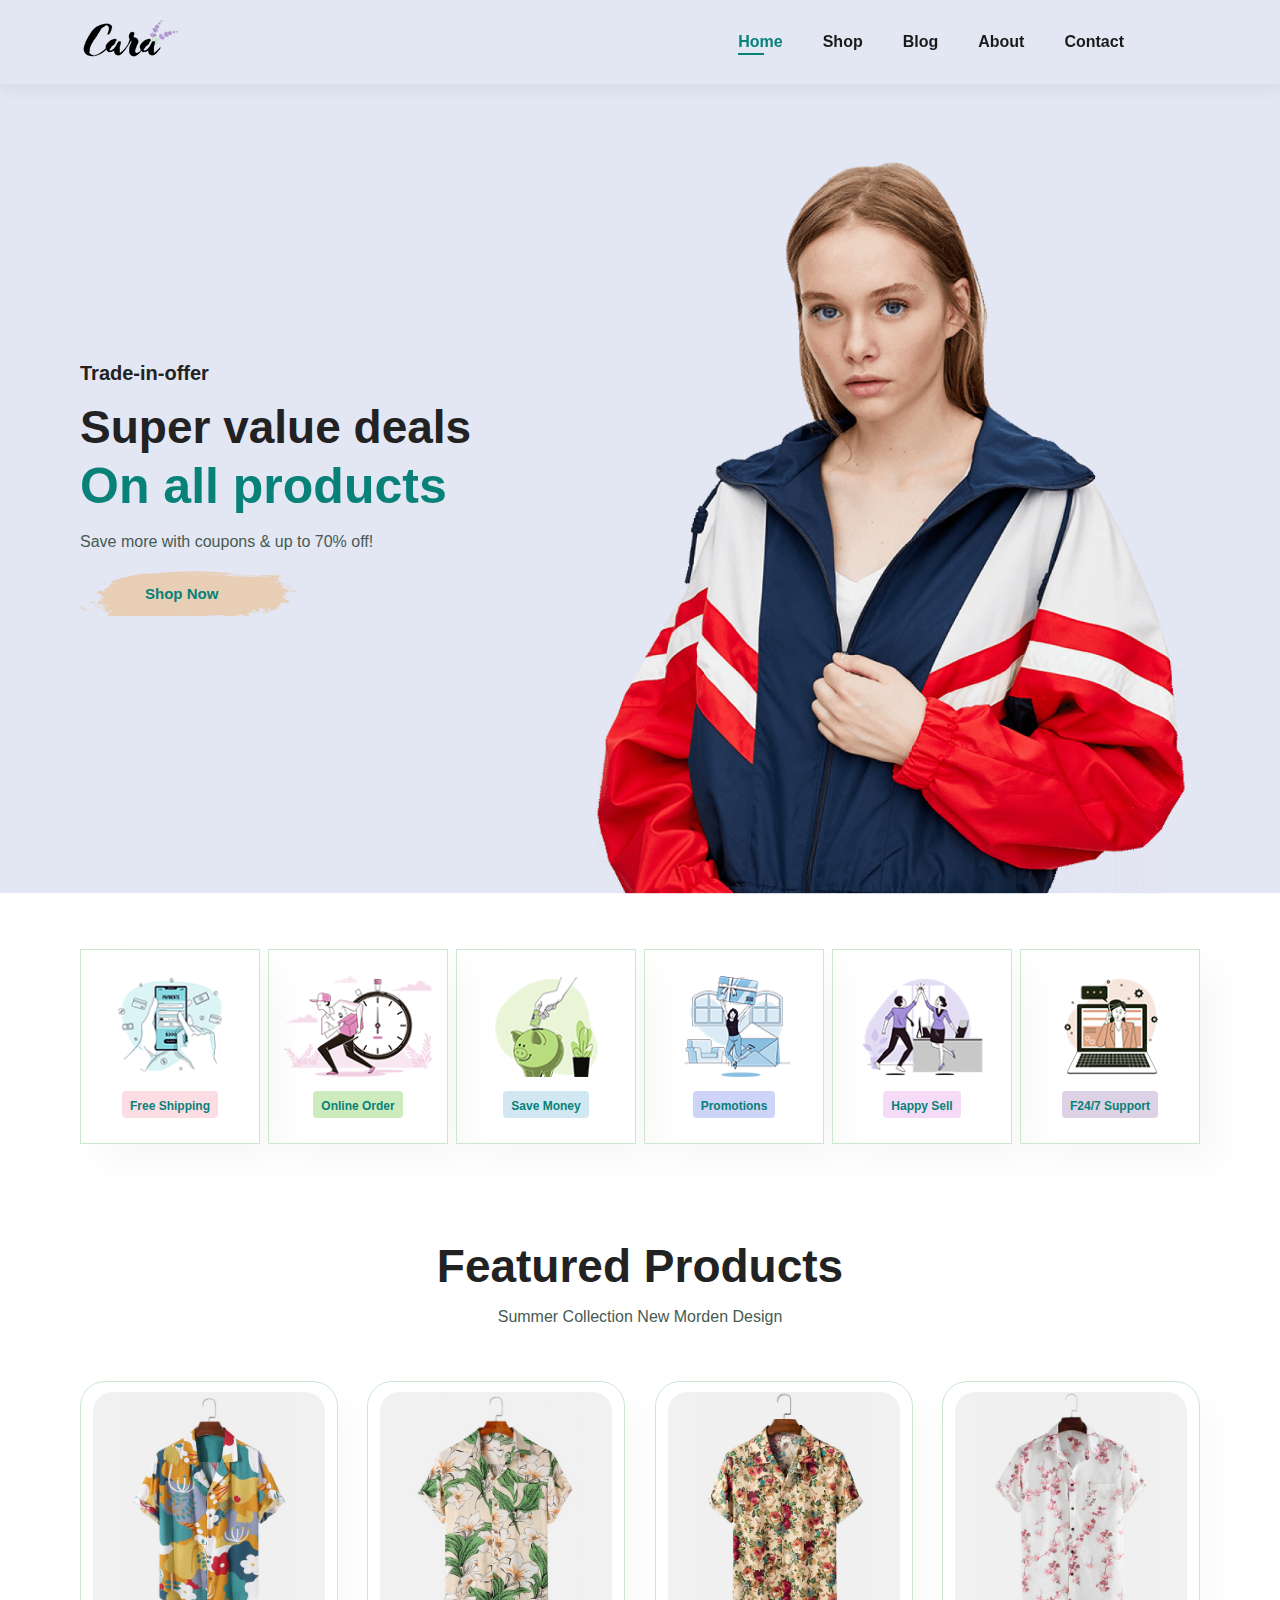
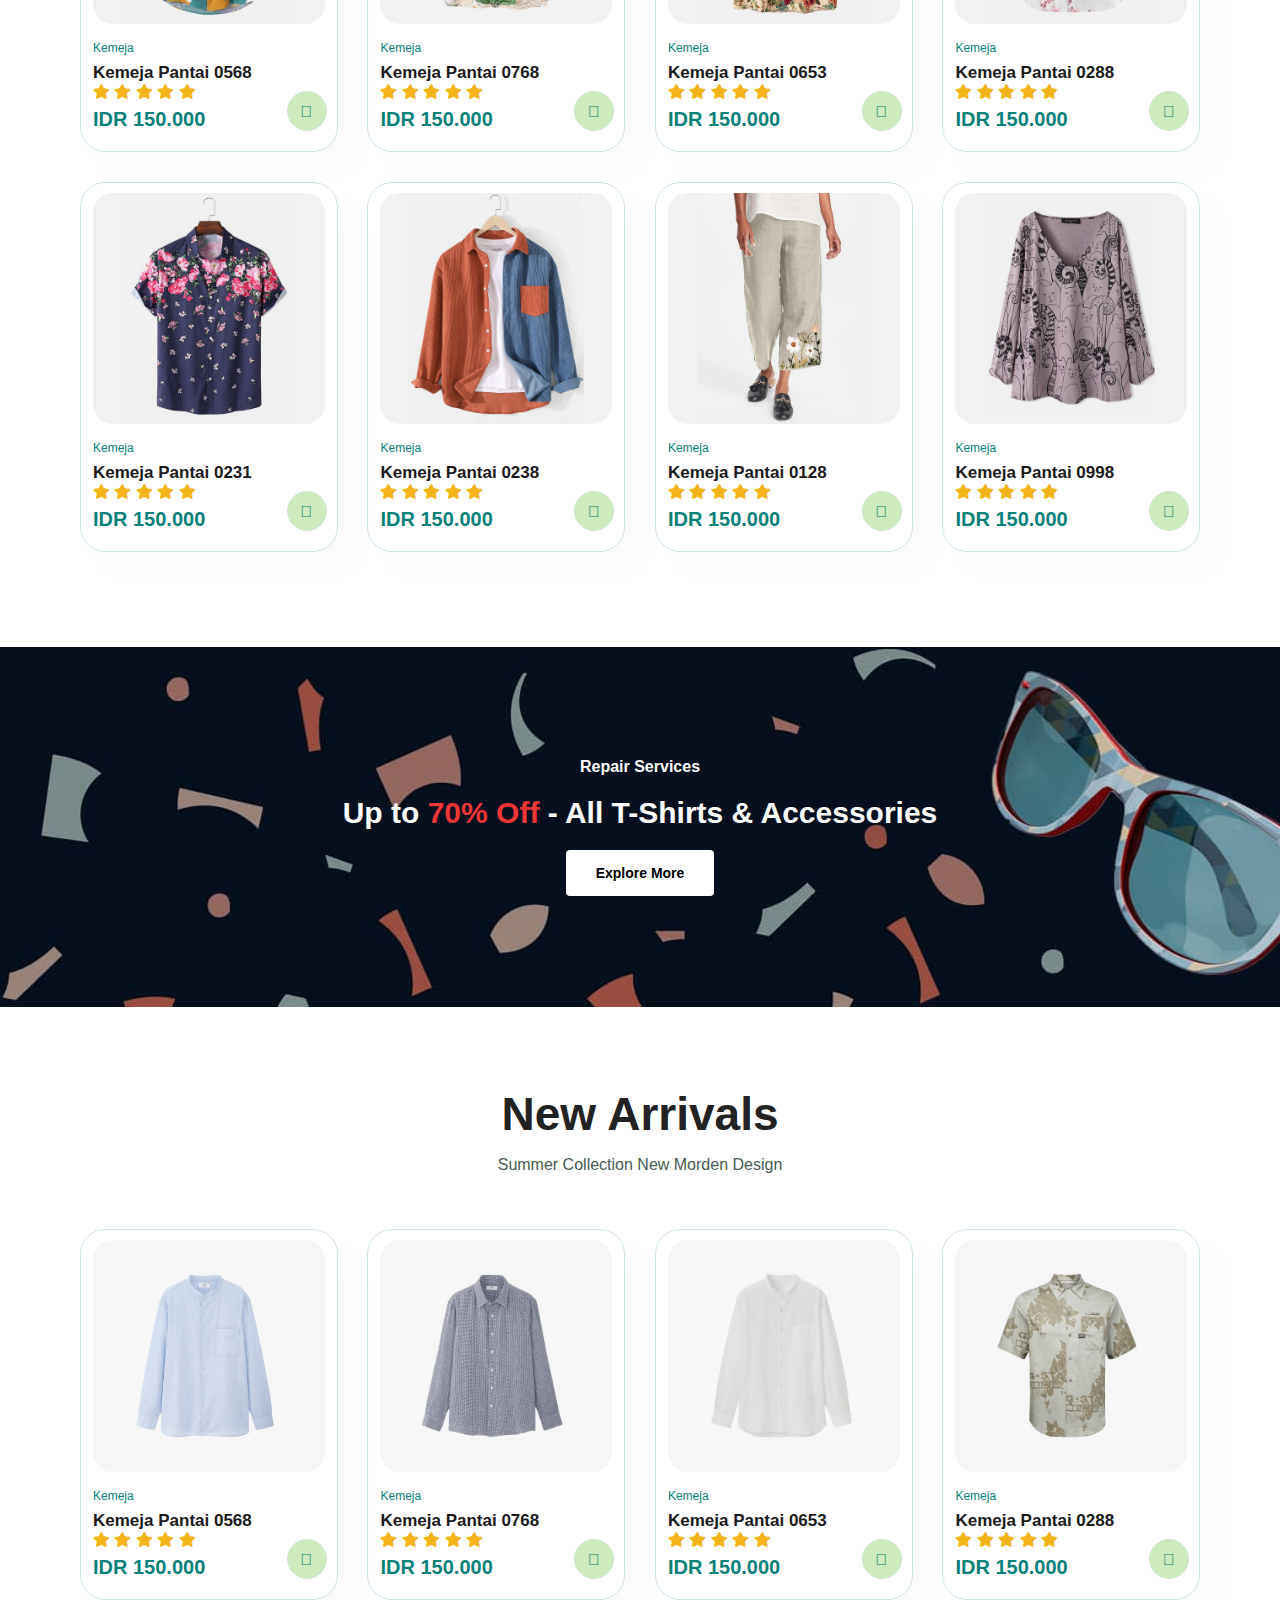
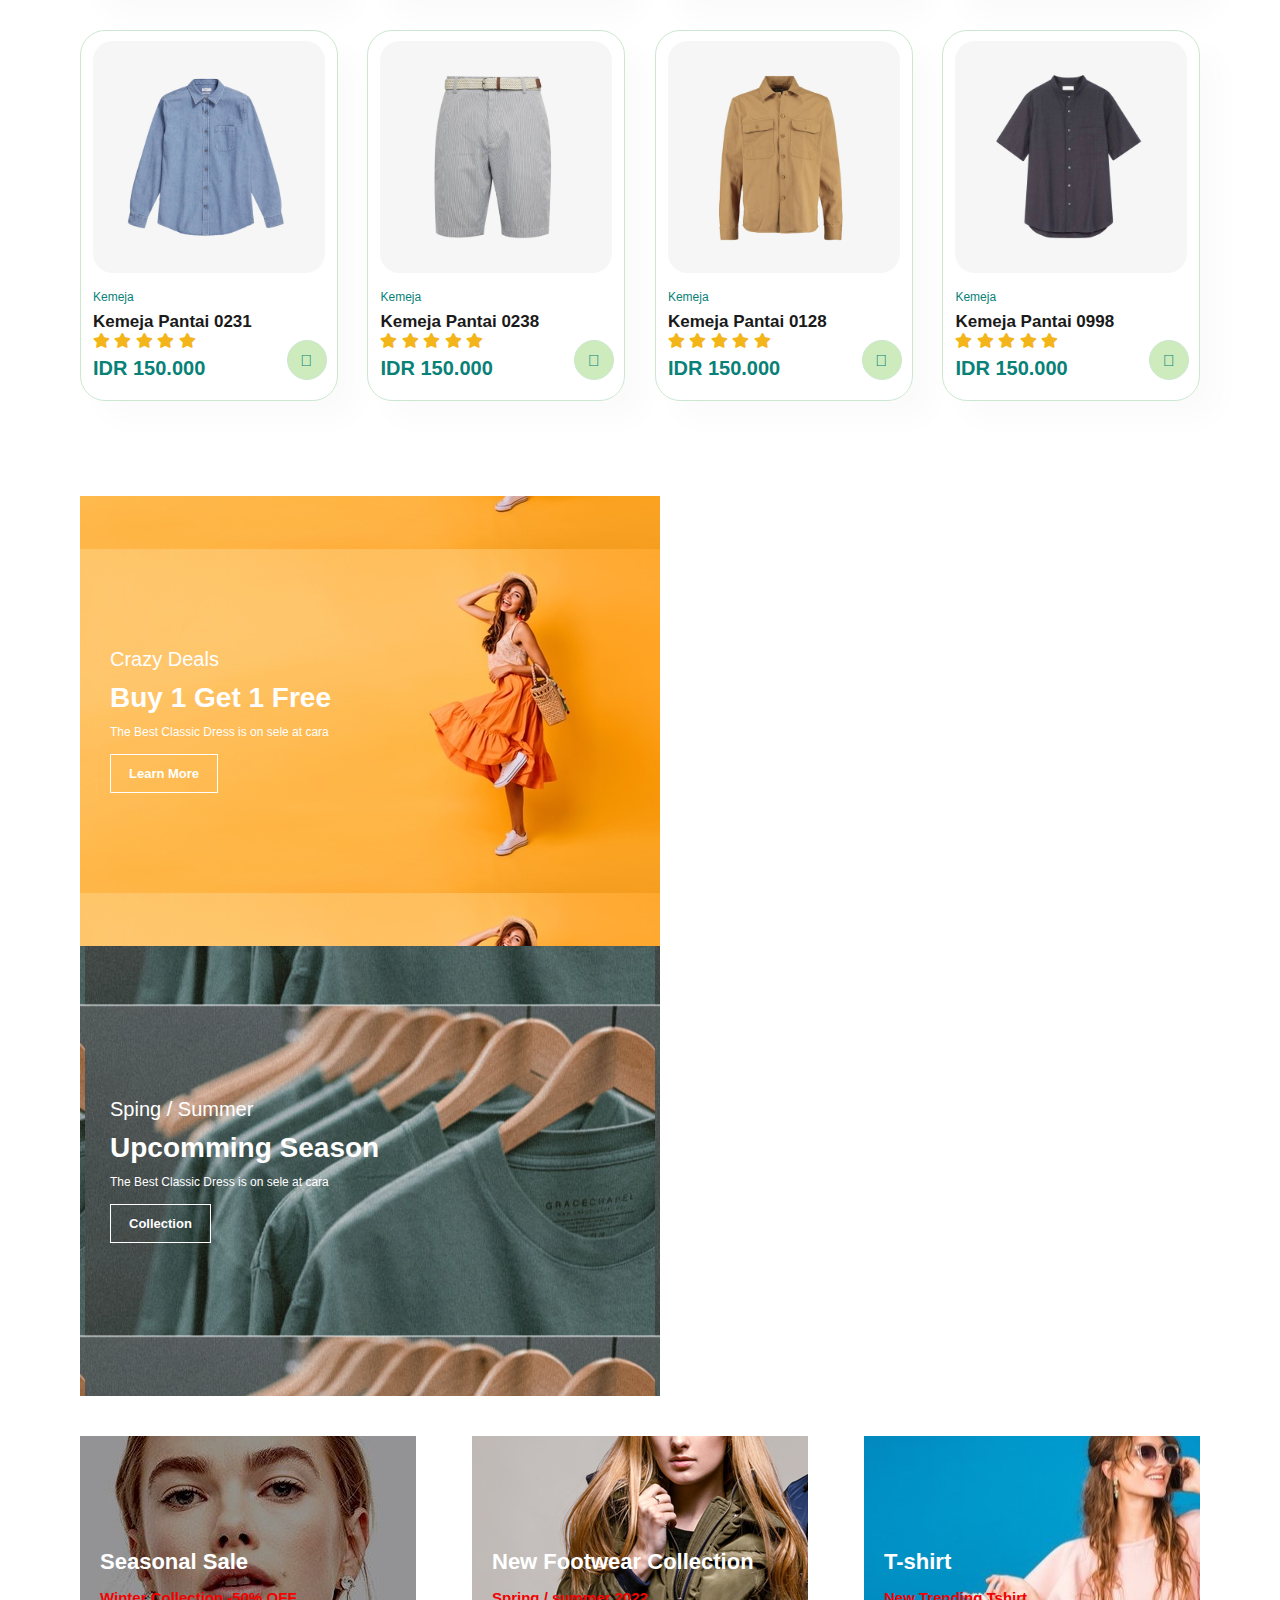
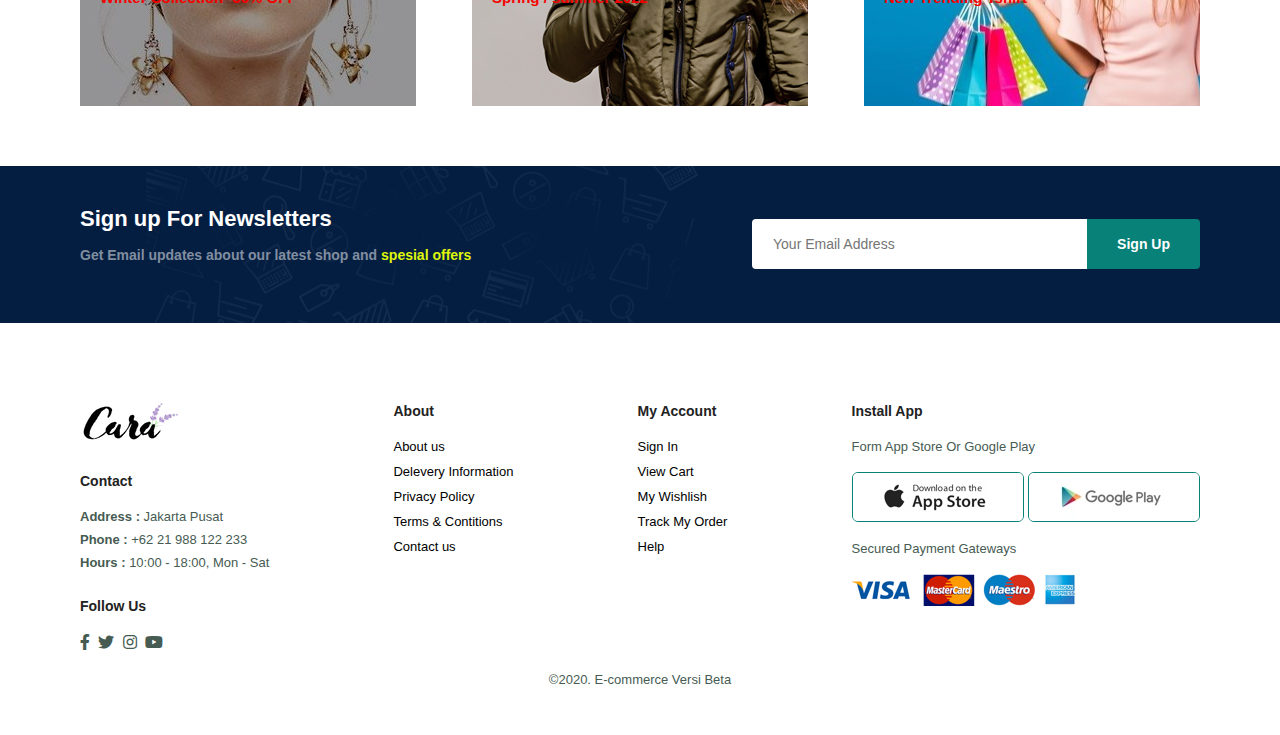
<file: index.html>
<!DOCTYPE html>
<html lang="en">
<head>
    <meta charset="UTF-8">
    <meta http-equiv="X-UA-Compatible" content="IE=edge">
    <meta name="viewport" content="width=device-width, initial-scale=1.0">
    <title>E-commerce Beta</title>
    <link rel="stylesheet" href="https://pro.fontawesome.com/releases/v5.10.0/css/all.css"/>
    <link rel="stylesheet" href="style.css">
</head>
<body>
    <section id = "header">
        <a href=""><img src="img/logo.png" class= "logo" alt=""></a>
        <div>
            <ul id= "navbar">
                <li><a class="active" href="index.html">Home</a></li>
                <li><a href="shop.html">Shop</a></li>
                <li><a href="blog.html">Blog</a></li>
                <li><a href="about.html">About</a></li>
                <li><a href="contact.html">Contact</a></li>
                <li id="lg-bag"><a href="cart.html"><i class="far fa-shopping-bag"></i></a></li>
                <a href="#" id="close"><i class="far fa-times"></i></a>
            </ul>
        </div>

        <div id="mobile">
            <a href="cart.html"><i class="far fa-shopping-bag"></i></a>
            <i id="bar" class="fas fa-outdent"></i>
        </div>
    </section>

    <section id= "hero">
        <h4>Trade-in-offer</h4>
        <h2>Super value deals</h2>
        <h1>On all products</h1>
        <p>Save more with coupons & up to 70% off! </p>
        <button>Shop Now</button>
    </section>

    <section id= "feature" class="section-p1">
        <div class="fe-box">
            <img src="img/features/f1.png" alt="">
            <h6>Free Shipping</h6>
        </div>
        <div class="fe-box">
            <img src="img/features/f2.png" alt="">
            <h6>Online Order</h6>
        </div>
        <div class="fe-box">
            <img src="img/features/f3.png" alt="">
            <h6>Save Money</h6>
        </div>
        <div class="fe-box">
            <img src="img/features/f4.png" alt="">
            <h6>Promotions</h6>
        </div>
        <div class="fe-box">
            <img src="img/features/f5.png" alt="">
            <h6>Happy Sell</h6>
        </div>
        <div class="fe-box">
            <img src="img/features/f6.png" alt="">
            <h6>F24/7 Support</h6>
        </div>
    </section>

    <section id = "product1"  class="section-p1">
        <h2>Featured Products</h2>
        <p>Summer Collection New Morden Design</p>
        <div class= "pro-container">
            <div class="pro">
                <img src="img/products/f1.jpg" alt="">
                <div class="des">
                    <span>Kemeja</span>
                    <h5>Kemeja Pantai 0568</h5>
                    <div class="star">
                        <i class="fas fa fa-star"></i>
                        <i class="fas fa fa-star"></i>
                        <i class="fas fa fa-star"></i>
                        <i class="fas fa fa-star"></i>
                        <i class="fas fa fa-star"></i>
                    </div>
                    <h4>IDR 150.000</h4>
                </div>
                <a href=""><i class ="fal fa-shopping-cart cart"></i></a>
            </div>

            <div class="pro">
                <img src="img/products/f2.jpg" alt="">
                <div class="des">
                    <span>Kemeja</span>
                    <h5>Kemeja Pantai 0768</h5>
                    <div class="star">
                        <i class="fas fa fa-star"></i>
                        <i class="fas fa fa-star"></i>
                        <i class="fas fa fa-star"></i>
                        <i class="fas fa fa-star"></i>
                        <i class="fas fa fa-star"></i>
                    </div>
                    <h4>IDR 150.000</h4>
                </div>
                <a href=""><i class ="fal fa-shopping-cart cart"></i></a>
            </div>

            <div class="pro">
                <img src="img/products/f3.jpg" alt="">
                <div class="des">
                    <span>Kemeja</span>
                    <h5>Kemeja Pantai 0653</h5>
                    <div class="star">
                        <i class="fas fa fa-star"></i>
                        <i class="fas fa fa-star"></i>
                        <i class="fas fa fa-star"></i>
                        <i class="fas fa fa-star"></i>
                        <i class="fas fa fa-star"></i>
                    </div>
                    <h4>IDR 150.000</h4>
                </div>
                <a href=""><i class ="fal fa-shopping-cart cart"></i></a>
            </div>

            <div class="pro">
                <img src="img/products/f4.jpg" alt="">
                <div class="des">
                    <span>Kemeja</span>
                    <h5>Kemeja Pantai 0288</h5>
                    <div class="star">
                        <i class="fas fa fa-star"></i>
                        <i class="fas fa fa-star"></i>
                        <i class="fas fa fa-star"></i>
                        <i class="fas fa fa-star"></i>
                        <i class="fas fa fa-star"></i>
                    </div>
                    <h4>IDR 150.000</h4>
                </div>
                <a href=""><i class ="fal fa-shopping-cart cart"></i></a>
            </div>

            <div class="pro">
                <img src="img/products/f5.jpg" alt="">
                <div class="des">
                    <span>Kemeja</span>
                    <h5>Kemeja Pantai 0231</h5>
                    <div class="star">
                        <i class="fas fa fa-star"></i>
                        <i class="fas fa fa-star"></i>
                        <i class="fas fa fa-star"></i>
                        <i class="fas fa fa-star"></i>
                        <i class="fas fa fa-star"></i>
                    </div>
                    <h4>IDR 150.000</h4>
                </div>
                <a href=""><i class ="fal fa-shopping-cart cart"></i></a>
            </div>

            <div class="pro">
                <img src="img/products/f6.jpg" alt="">
                <div class="des">
                    <span>Kemeja</span>
                    <h5>Kemeja Pantai 0238</h5>
                    <div class="star">
                        <i class="fas fa fa-star"></i>
                        <i class="fas fa fa-star"></i>
                        <i class="fas fa fa-star"></i>
                        <i class="fas fa fa-star"></i>
                        <i class="fas fa fa-star"></i>
                    </div>
                    <h4>IDR 150.000</h4>
                </div>
                <a href=""><i class ="fal fa-shopping-cart cart"></i></a>
            </div>

            <div class="pro">
                <img src="img/products/f7.jpg" alt="">
                <div class="des">
                    <span>Kemeja</span>
                    <h5>Kemeja Pantai 0128</h5>
                    <div class="star">
                        <i class="fas fa fa-star"></i>
                        <i class="fas fa fa-star"></i>
                        <i class="fas fa fa-star"></i>
                        <i class="fas fa fa-star"></i>
                        <i class="fas fa fa-star"></i>
                    </div>
                    <h4>IDR 150.000</h4>
                </div>
                <a href=""><i class ="fal fa-shopping-cart cart"></i></a>
            </div>

            <div class="pro">
                <img src="img/products/f8.jpg" alt="">
                <div class="des">
                    <span>Kemeja</span>
                    <h5>Kemeja Pantai 0998</h5>
                    <div class="star">
                        <i class="fas fa fa-star"></i>
                        <i class="fas fa fa-star"></i>
                        <i class="fas fa fa-star"></i>
                        <i class="fas fa fa-star"></i>
                        <i class="fas fa fa-star"></i>
                    </div>
                    <h4>IDR 150.000</h4>
                </div>
                <a href=""><i class ="fal fa-shopping-cart cart"></i></a>
            </div>
        </div>
    </section>

    <section id="banner" class="section-m1">
        <h4>Repair Services</h4>
        <h2>Up to <span>70% Off</span> - All T-Shirts & Accessories</h2>
        <button class="normal">Explore More</button>
    </section>

    <section id = "product1"  class="section-p1">
        <h2>New Arrivals</h2>
        <p>Summer Collection New Morden Design</p>
        <div class= "pro-container">
            <div class="pro">
                <img src="img/products/n1.jpg" alt="">
                <div class="des">
                    <span>Kemeja</span>
                    <h5>Kemeja Pantai 0568</h5>
                    <div class="star">
                        <i class="fas fa fa-star"></i>
                        <i class="fas fa fa-star"></i>
                        <i class="fas fa fa-star"></i>
                        <i class="fas fa fa-star"></i>
                        <i class="fas fa fa-star"></i>
                    </div>
                    <h4>IDR 150.000</h4>
                </div>
                <a href=""><i class ="fal fa-shopping-cart cart"></i></a>
            </div>

            <div class="pro">
                <img src="img/products/n2.jpg" alt="">
                <div class="des">
                    <span>Kemeja</span>
                    <h5>Kemeja Pantai 0768</h5>
                    <div class="star">
                        <i class="fas fa fa-star"></i>
                        <i class="fas fa fa-star"></i>
                        <i class="fas fa fa-star"></i>
                        <i class="fas fa fa-star"></i>
                        <i class="fas fa fa-star"></i>
                    </div>
                    <h4>IDR 150.000</h4>
                </div>
                <a href=""><i class ="fal fa-shopping-cart cart"></i></a>
            </div>

            <div class="pro">
                <img src="img/products/n3.jpg" alt="">
                <div class="des">
                    <span>Kemeja</span>
                    <h5>Kemeja Pantai 0653</h5>
                    <div class="star">
                        <i class="fas fa fa-star"></i>
                        <i class="fas fa fa-star"></i>
                        <i class="fas fa fa-star"></i>
                        <i class="fas fa fa-star"></i>
                        <i class="fas fa fa-star"></i>
                    </div>
                    <h4>IDR 150.000</h4>
                </div>
                <a href=""><i class ="fal fa-shopping-cart cart"></i></a>
            </div>

            <div class="pro">
                <img src="img/products/n4.jpg" alt="">
                <div class="des">
                    <span>Kemeja</span>
                    <h5>Kemeja Pantai 0288</h5>
                    <div class="star">
                        <i class="fas fa fa-star"></i>
                        <i class="fas fa fa-star"></i>
                        <i class="fas fa fa-star"></i>
                        <i class="fas fa fa-star"></i>
                        <i class="fas fa fa-star"></i>
                    </div>
                    <h4>IDR 150.000</h4>
                </div>
                <a href=""><i class ="fal fa-shopping-cart cart"></i></a>
            </div>

            <div class="pro">
                <img src="img/products/n5.jpg" alt="">
                <div class="des">
                    <span>Kemeja</span>
                    <h5>Kemeja Pantai 0231</h5>
                    <div class="star">
                        <i class="fas fa fa-star"></i>
                        <i class="fas fa fa-star"></i>
                        <i class="fas fa fa-star"></i>
                        <i class="fas fa fa-star"></i>
                        <i class="fas fa fa-star"></i>
                    </div>
                    <h4>IDR 150.000</h4>
                </div>
                <a href=""><i class ="fal fa-shopping-cart cart"></i></a>
            </div>

            <div class="pro">
                <img src="img/products/n6.jpg" alt="">
                <div class="des">
                    <span>Kemeja</span>
                    <h5>Kemeja Pantai 0238</h5>
                    <div class="star">
                        <i class="fas fa fa-star"></i>
                        <i class="fas fa fa-star"></i>
                        <i class="fas fa fa-star"></i>
                        <i class="fas fa fa-star"></i>
                        <i class="fas fa fa-star"></i>
                    </div>
                    <h4>IDR 150.000</h4>
                </div>
                <a href=""><i class ="fal fa-shopping-cart cart"></i></a>
            </div>

            <div class="pro">
                <img src="img/products/n7.jpg" alt="">
                <div class="des">
                    <span>Kemeja</span>
                    <h5>Kemeja Pantai 0128</h5>
                    <div class="star">
                        <i class="fas fa fa-star"></i>
                        <i class="fas fa fa-star"></i>
                        <i class="fas fa fa-star"></i>
                        <i class="fas fa fa-star"></i>
                        <i class="fas fa fa-star"></i>
                    </div>
                    <h4>IDR 150.000</h4>
                </div>
                <a href=""><i class ="fal fa-shopping-cart cart"></i></a>
            </div>

            <div class="pro">
                <img src="img/products/n8.jpg" alt="">
                <div class="des">
                    <span>Kemeja</span>
                    <h5>Kemeja Pantai 0998</h5>
                    <div class="star">
                        <i class="fas fa fa-star"></i>
                        <i class="fas fa fa-star"></i>
                        <i class="fas fa fa-star"></i>
                        <i class="fas fa fa-star"></i>
                        <i class="fas fa fa-star"></i>
                    </div>
                    <h4>IDR 150.000</h4>
                </div>
                <a href=""><i class ="fal fa-shopping-cart cart"></i></a>
            </div>
        </div>
    </section>

    <section id = "sm-banner" class = "section-p1">
        <div class= " banner-box">
            <h4>Crazy Deals</h4>
            <h2>Buy 1 Get 1 Free</h2>
            <span> The Best Classic Dress is on sele at cara</span>
            <button class="white" >Learn More</buttonclass>
        </div>

        <div class= " banner-box banner-box2">
            <h4>Sping / Summer</h4>
            <h2>Upcomming Season</h2>
            <span> The Best Classic Dress is on sele at cara</span>
            <button class="white">Collection</button>
        </div>
    </section>

    <section id ="banner3">
        <div class= " banner-box">
            <h2>Seasonal Sale</h2>
            <h3>Winter Collection -50% OFF</h3>
        </div> 
        <div class= " banner-box banner-box2">
            <h2>New Footwear Collection</h2>
            <h3>Spring / summer 2022</h3>
        </div> 
        <div class= " banner-box banner-box3">
            <h2>T-shirt</h2>
            <h3>New Trending Tshirt</h3>
        </div>
        
    </section>

    <section id="newsletter" class="section-p1 section-m1">
        <div class="newstext">
            <h4>Sign up For Newsletters</h4>
            <p>Get Email updates about our latest shop and <span>spesial offers</span></p>
        </div>
        <div class="form">
            <input type="text" placeholder="Your Email Address">
            <button class="normal">Sign Up</button>
        </div>

    </section>

    <footer class="section-p1">
        <div class="col">
            <img class="logo" src="img/logo.png" alt="">
            <h4>Contact</h4>
            <p><Strong>Address : </Strong>Jakarta Pusat </p>
            <p><Strong>Phone : </Strong>+62 21 988 122 233 </p>
            <p><Strong>Hours : </Strong>10:00 - 18:00, Mon - Sat </p>

            <div class="follow">
                <h4>Follow Us</h4>
                <div class="icon">
                    <i class="fab fa-facebook-f"></i>
                    <i class="fab fa-twitter"></i>
                    <i class="fab fa-instagram"></i>
                    <i class="fab fa-youtube"></i>
                </div>
            </div>
        </div>

        <div class="col">
            <h4>About</h4>
            <a href="">About us</a>
            <a href="">Delevery Information</a>
            <a href="">Privacy Policy</a>
            <a href="">Terms & Contitions</a>
            <a href="">Contact us</a>
        </div>
        <div class="col">
            <h4>My Account</h4>
            <a href="">Sign In</a>
            <a href="">View Cart</a>
            <a href="">My Wishlish</a>
            <a href="">Track My Order</a>
            <a href="">Help</a>
        </div>

        <div class="col install">
            <h4>Install App</h4>
            <p>Form App Store Or Google Play</p>
            <div class="row">
                <img src="img/pay/app.jpg" alt="">
                <img src="img/pay/play.jpg" alt="">
            </div>
            <p>Secured Payment Gateways</p>
            <img src="img/pay/pay.png" alt="">
        </div>

        <div class="copyright">
            <p>©2020. E-commerce Versi Beta</p>
        </div>
    </footer>

    <script src="script.js"></script>
</body>
</html>
</file>
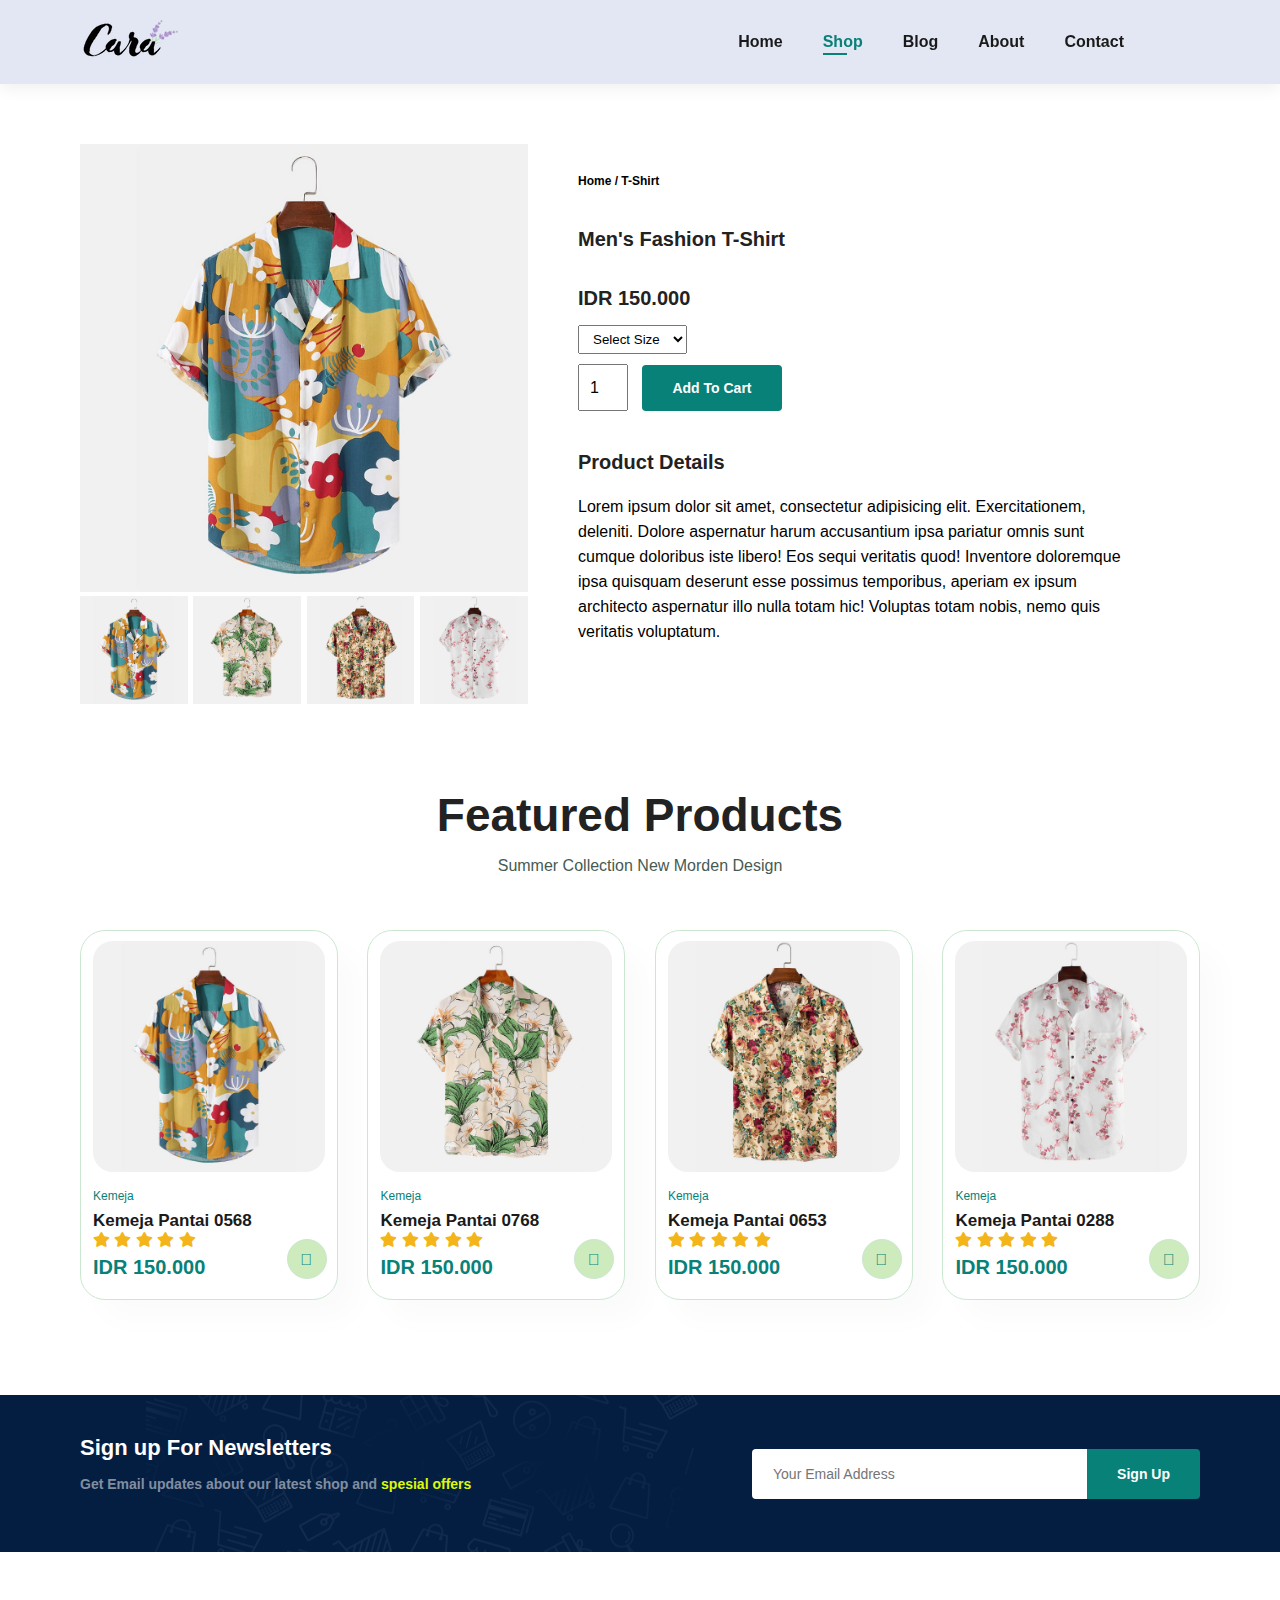
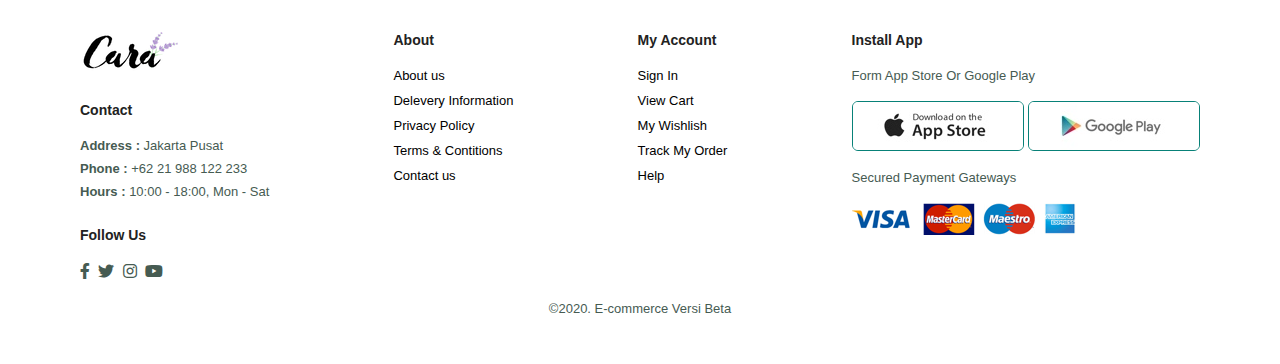
<file: produk.html>
<!DOCTYPE html>
<html lang="en">
<head>
    <meta charset="UTF-8">
    <meta http-equiv="X-UA-Compatible" content="IE=edge">
    <meta name="viewport" content="width=device-width, initial-scale=1.0">
    <title>E-commerce Beta</title>
    <link rel="stylesheet" href="https://pro.fontawesome.com/releases/v5.10.0/css/all.css"/>
    <link rel="stylesheet" href="style.css">
</head>
<body>
    <section id = "header">
        <a href=""><img src="img/logo.png" class= "logo" alt=""></a>
        <div>
            <ul id= "navbar">
                <li><a href="index.html">Home</a></li>
                <li><a class="active" href="shop.html">Shop</a></li>
                <li><a href="blog.html">Blog</a></li>
                <li><a href="about.html">About</a></li>
                <li><a href="contact.html">Contact</a></li>
                <li id="lg-bag"><a href="cart.html"><i class="far fa-shopping-bag"></i></a></li>
                <a href="#" id="close"><i class="far fa-times"></i></a>
            </ul>
        </div>

        <div id="mobile">
            <a href="cart.html"><i class="far fa-shopping-bag"></i></a>
            <i id="bar" class="fas fa-outdent"></i>
        </div>
    </section>

    <section id="prodetails" class="section-p1">
        <div class="single-pro-image">
            <img src="img/products/f1.jpg" width="100%" id="MainImg" alt="">

            <div class="small-img-group">
                <div class="small-img-col">
                    <img src="img/products/f1.jpg" width="100%" class="small-img" alt="">
                </div>
                <div class="small-img-col">
                    <img src="img/products/f2.jpg" width="100%" class="small-img" alt="">
                </div>
                <div class="small-img-col">
                    <img src="img/products/f3.jpg" width="100%" class="small-img" alt="">
                </div>
                <div class="small-img-col">
                    <img src="img/products/f4.jpg" width="100%" class="small-img" alt="">
                </div>
            </div>
        </div>

        <div class="single-pro-details">
            <h6>Home / T-Shirt</h6>
            <h4>Men's Fashion T-Shirt</h4>
            <h2>IDR 150.000</h2>
            <select>
                <option>Select Size</option>
                <option>XL</option>
                <option>L</option>
                <option>M</option>
                <option>S</option>                
            </select>
            <input type="number" value="1">
            <button class="normal">Add To Cart</button>
            <h4>Product Details</h4>
            <span>Lorem ipsum dolor sit amet, consectetur adipisicing elit. Exercitationem, deleniti. Dolore aspernatur harum accusantium ipsa pariatur omnis sunt cumque doloribus iste libero! Eos sequi veritatis quod! Inventore doloremque ipsa quisquam deserunt esse possimus temporibus, aperiam ex ipsum architecto aspernatur illo nulla totam hic! Voluptas totam nobis, nemo quis veritatis voluptatum.</span>
        </div>
    </section>

    <section id = "product1"  class="section-p1">
        <h2>Featured Products</h2>
        <p>Summer Collection New Morden Design</p>
        <div class= "pro-container">
            <div class="pro">
                <img src="img/products/f1.jpg" alt="">
                <div class="des">
                    <span>Kemeja</span>
                    <h5>Kemeja Pantai 0568</h5>
                    <div class="star">
                        <i class="fas fa fa-star"></i>
                        <i class="fas fa fa-star"></i>
                        <i class="fas fa fa-star"></i>
                        <i class="fas fa fa-star"></i>
                        <i class="fas fa fa-star"></i>
                    </div>
                    <h4>IDR 150.000</h4>
                </div>
                <a href=""><i class ="fal fa-shopping-cart cart"></i></a>
            </div>

            <div class="pro">
                <img src="img/products/f2.jpg" alt="">
                <div class="des">
                    <span>Kemeja</span>
                    <h5>Kemeja Pantai 0768</h5>
                    <div class="star">
                        <i class="fas fa fa-star"></i>
                        <i class="fas fa fa-star"></i>
                        <i class="fas fa fa-star"></i>
                        <i class="fas fa fa-star"></i>
                        <i class="fas fa fa-star"></i>
                    </div>
                    <h4>IDR 150.000</h4>
                </div>
                <a href=""><i class ="fal fa-shopping-cart cart"></i></a>
            </div>

            <div class="pro">
                <img src="img/products/f3.jpg" alt="">
                <div class="des">
                    <span>Kemeja</span>
                    <h5>Kemeja Pantai 0653</h5>
                    <div class="star">
                        <i class="fas fa fa-star"></i>
                        <i class="fas fa fa-star"></i>
                        <i class="fas fa fa-star"></i>
                        <i class="fas fa fa-star"></i>
                        <i class="fas fa fa-star"></i>
                    </div>
                    <h4>IDR 150.000</h4>
                </div>
                <a href=""><i class ="fal fa-shopping-cart cart"></i></a>
            </div>

            <div class="pro">
                <img src="img/products/f4.jpg" alt="">
                <div class="des">
                    <span>Kemeja</span>
                    <h5>Kemeja Pantai 0288</h5>
                    <div class="star">
                        <i class="fas fa fa-star"></i>
                        <i class="fas fa fa-star"></i>
                        <i class="fas fa fa-star"></i>
                        <i class="fas fa fa-star"></i>
                        <i class="fas fa fa-star"></i>
                    </div>
                    <h4>IDR 150.000</h4>
                </div>
                <a href=""><i class ="fal fa-shopping-cart cart"></i></a>
            </div>
        </div>
    </section>

    <section id="newsletter" class="section-p1 section-m1">
        <div class="newstext">
            <h4>Sign up For Newsletters</h4>
            <p>Get Email updates about our latest shop and <span>spesial offers</span></p>
        </div>
        <div class="form">
            <input type="text" placeholder="Your Email Address">
            <button class="normal">Sign Up</button>
        </div>

    </section>

    <footer class="section-p1">
        <div class="col">
            <img class="logo" src="img/logo.png" alt="">
            <h4>Contact</h4>
            <p><Strong>Address : </Strong>Jakarta Pusat </p>
            <p><Strong>Phone : </Strong>+62 21 988 122 233 </p>
            <p><Strong>Hours : </Strong>10:00 - 18:00, Mon - Sat </p>

            <div class="follow">
                <h4>Follow Us</h4>
                <div class="icon">
                    <i class="fab fa-facebook-f"></i>
                    <i class="fab fa-twitter"></i>
                    <i class="fab fa-instagram"></i>
                    <i class="fab fa-youtube"></i>
                </div>
            </div>
        </div>

        <div class="col">
            <h4>About</h4>
            <a href="">About us</a>
            <a href="">Delevery Information</a>
            <a href="">Privacy Policy</a>
            <a href="">Terms & Contitions</a>
            <a href="">Contact us</a>
        </div>
        <div class="col">
            <h4>My Account</h4>
            <a href="">Sign In</a>
            <a href="">View Cart</a>
            <a href="">My Wishlish</a>
            <a href="">Track My Order</a>
            <a href="">Help</a>
        </div>

        <div class="col install">
            <h4>Install App</h4>
            <p>Form App Store Or Google Play</p>
            <div class="row">
                <img src="img/pay/app.jpg" alt="">
                <img src="img/pay/play.jpg" alt="">
            </div>
            <p>Secured Payment Gateways</p>
            <img src="img/pay/pay.png" alt="">
        </div>

        <div class="copyright">
            <p>©2020. E-commerce Versi Beta</p>
        </div>
    </footer>

    <script>
        var MainImg = document.getElementById("MainImg");
        var smallimg = document.getElementsByClassName("small-img");

        smallimg[0].onclick =function(){
            MainImg.src = smallimg[0].src;
        }
        smallimg[1].onclick =function(){
            MainImg.src = smallimg[1].src;
        }
        smallimg[2].onclick =function(){
            MainImg.src = smallimg[2].src;
        }
        smallimg[3].onclick =function(){
            MainImg.src = smallimg[3].src;
        }
    </script>

    <script src="script.js"></script>
</body>
</html>
</file>
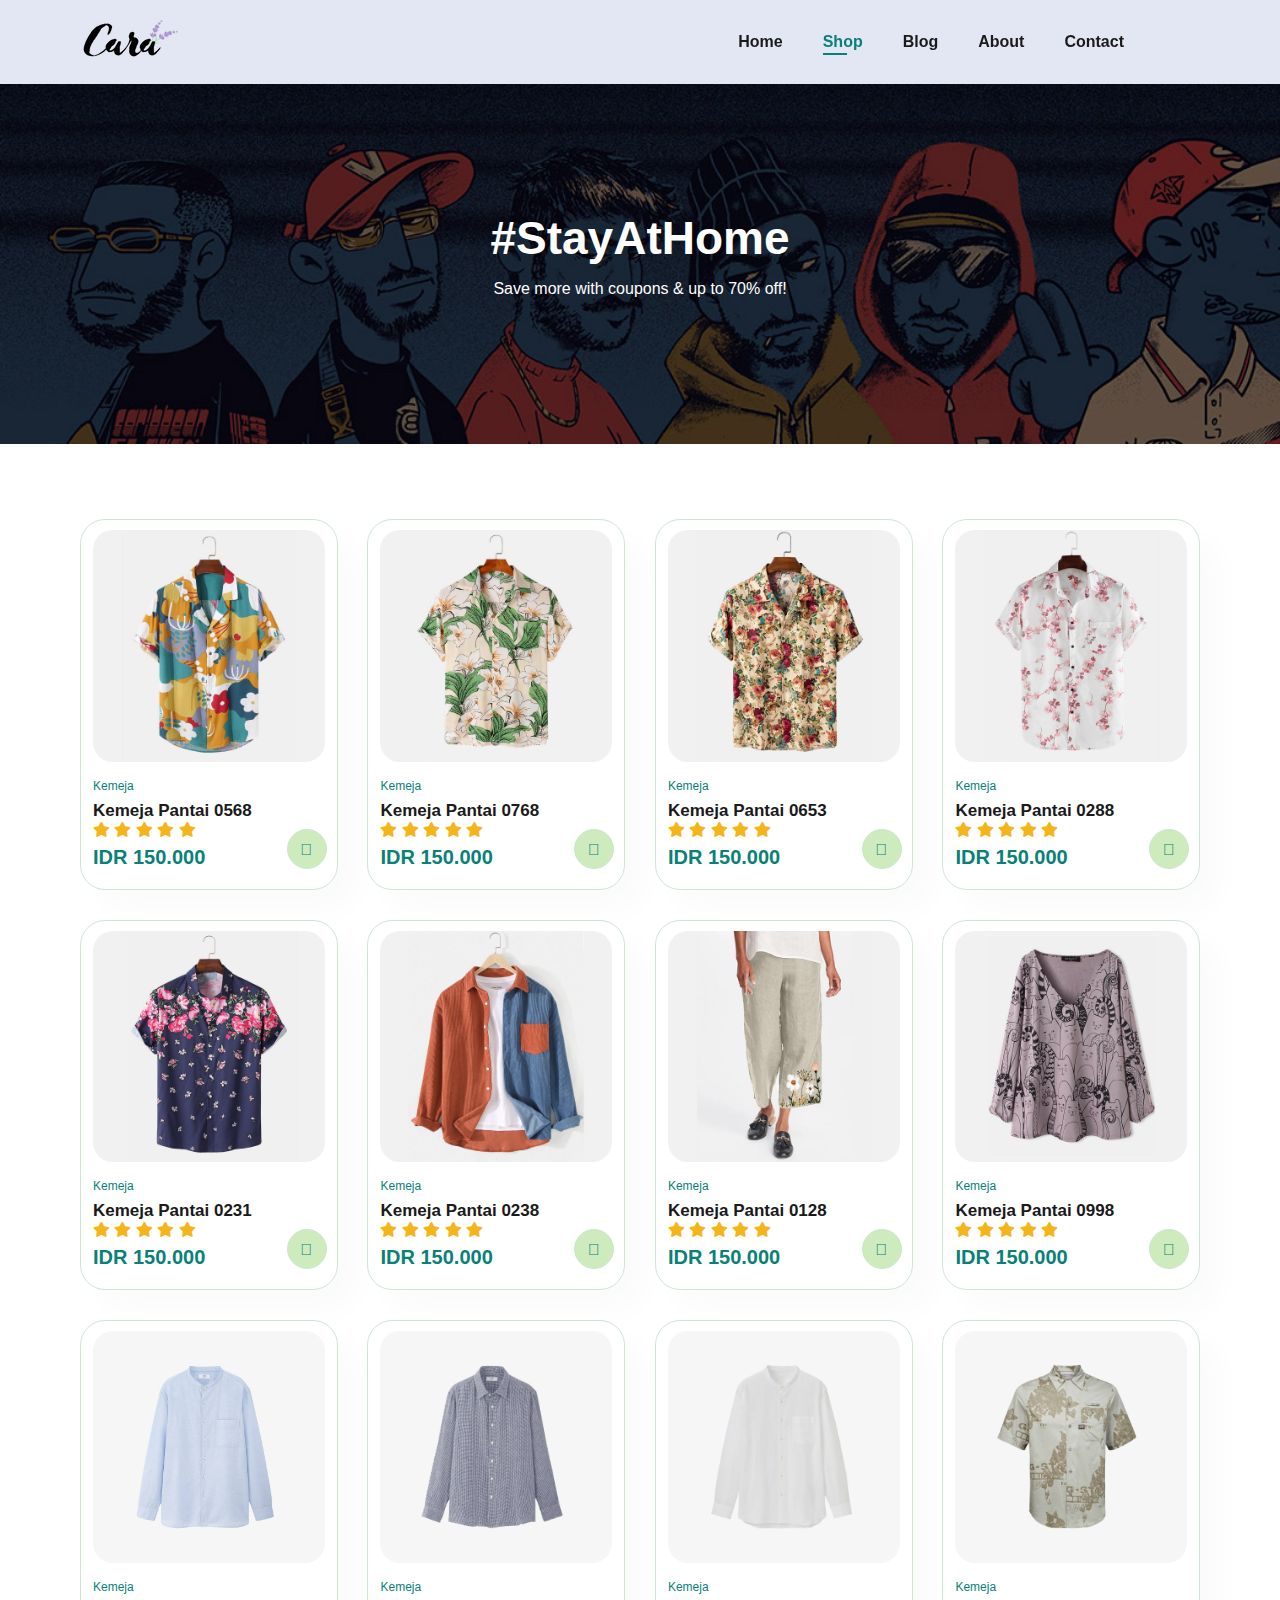
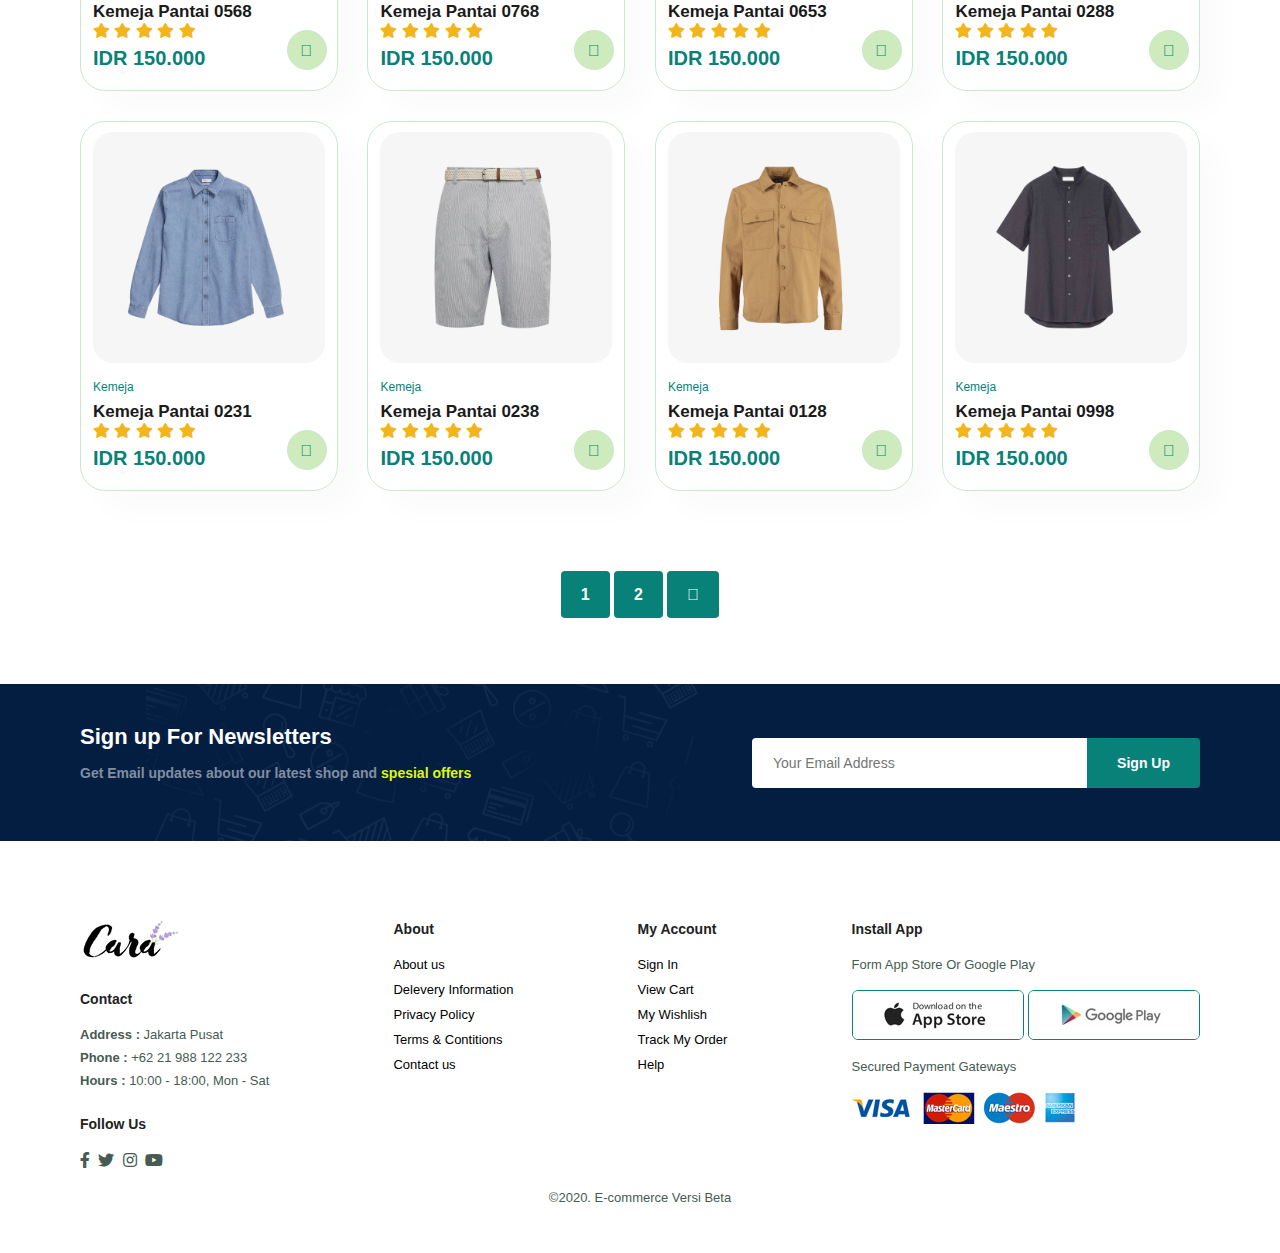
<file: shop.html>
<!DOCTYPE html>
<html lang="en">
<head>
    <meta charset="UTF-8">
    <meta http-equiv="X-UA-Compatible" content="IE=edge">
    <meta name="viewport" content="width=device-width, initial-scale=1.0">
    <title>E-commerce Beta</title>
    <link rel="stylesheet" href="https://pro.fontawesome.com/releases/v5.10.0/css/all.css"/>
    <link rel="stylesheet" href="style.css">
</head>
<body>
    <section id = "header">
        <a href=""><img src="img/logo.png" class= "logo" alt=""></a>
        <div>
            <ul id= "navbar">
                <li><a href="index.html">Home</a></li>
                <li><a class="active" href="shop.html">Shop</a></li>
                <li><a href="blog.html">Blog</a></li>
                <li><a href="about.html">About</a></li>
                <li><a href="contact.html">Contact</a></li>
                <li id="lg-bag"><a href="cart.html"><i class="far fa-shopping-bag"></i></a></li>
                <a href="#" id="close"><i class="far fa-times"></i></a>
            </ul>
        </div>

        <div id="mobile">
            <a href="cart.html"><i class="far fa-shopping-bag"></i></a>
            <i id="bar" class="fas fa-outdent"></i>
        </div>
    </section>

    <section id= "page-header">
        <h2>#StayAtHome</h2>
        <p>Save more with coupons & up to 70% off! </p>
    </section>

    <section id = "product1"  class="section-p1">
        <div class= "pro-container">
            <div class="pro" onclick="window.location.href='produk.html';">
                <img src="img/products/f1.jpg" alt="">
                <div class="des">
                    <span>Kemeja</span>
                    <h5>Kemeja Pantai 0568</h5>
                    <div class="star">
                        <i class="fas fa fa-star"></i>
                        <i class="fas fa fa-star"></i>
                        <i class="fas fa fa-star"></i>
                        <i class="fas fa fa-star"></i>
                        <i class="fas fa fa-star"></i>
                    </div>
                    <h4>IDR 150.000</h4>
                </div>
                <a href=""><i class ="fal fa-shopping-cart cart"></i></a>
            </div>

            <div class="pro">
                <img src="img/products/f2.jpg" alt="">
                <div class="des">
                    <span>Kemeja</span>
                    <h5>Kemeja Pantai 0768</h5>
                    <div class="star">
                        <i class="fas fa fa-star"></i>
                        <i class="fas fa fa-star"></i>
                        <i class="fas fa fa-star"></i>
                        <i class="fas fa fa-star"></i>
                        <i class="fas fa fa-star"></i>
                    </div>
                    <h4>IDR 150.000</h4>
                </div>
                <a href=""><i class ="fal fa-shopping-cart cart"></i></a>
            </div>

            <div class="pro">
                <img src="img/products/f3.jpg" alt="">
                <div class="des">
                    <span>Kemeja</span>
                    <h5>Kemeja Pantai 0653</h5>
                    <div class="star">
                        <i class="fas fa fa-star"></i>
                        <i class="fas fa fa-star"></i>
                        <i class="fas fa fa-star"></i>
                        <i class="fas fa fa-star"></i>
                        <i class="fas fa fa-star"></i>
                    </div>
                    <h4>IDR 150.000</h4>
                </div>
                <a href=""><i class ="fal fa-shopping-cart cart"></i></a>
            </div>

            <div class="pro">
                <img src="img/products/f4.jpg" alt="">
                <div class="des">
                    <span>Kemeja</span>
                    <h5>Kemeja Pantai 0288</h5>
                    <div class="star">
                        <i class="fas fa fa-star"></i>
                        <i class="fas fa fa-star"></i>
                        <i class="fas fa fa-star"></i>
                        <i class="fas fa fa-star"></i>
                        <i class="fas fa fa-star"></i>
                    </div>
                    <h4>IDR 150.000</h4>
                </div>
                <a href=""><i class ="fal fa-shopping-cart cart"></i></a>
            </div>

            <div class="pro">
                <img src="img/products/f5.jpg" alt="">
                <div class="des">
                    <span>Kemeja</span>
                    <h5>Kemeja Pantai 0231</h5>
                    <div class="star">
                        <i class="fas fa fa-star"></i>
                        <i class="fas fa fa-star"></i>
                        <i class="fas fa fa-star"></i>
                        <i class="fas fa fa-star"></i>
                        <i class="fas fa fa-star"></i>
                    </div>
                    <h4>IDR 150.000</h4>
                </div>
                <a href=""><i class ="fal fa-shopping-cart cart"></i></a>
            </div>

            <div class="pro">
                <img src="img/products/f6.jpg" alt="">
                <div class="des">
                    <span>Kemeja</span>
                    <h5>Kemeja Pantai 0238</h5>
                    <div class="star">
                        <i class="fas fa fa-star"></i>
                        <i class="fas fa fa-star"></i>
                        <i class="fas fa fa-star"></i>
                        <i class="fas fa fa-star"></i>
                        <i class="fas fa fa-star"></i>
                    </div>
                    <h4>IDR 150.000</h4>
                </div>
                <a href=""><i class ="fal fa-shopping-cart cart"></i></a>
            </div>

            <div class="pro">
                <img src="img/products/f7.jpg" alt="">
                <div class="des">
                    <span>Kemeja</span>
                    <h5>Kemeja Pantai 0128</h5>
                    <div class="star">
                        <i class="fas fa fa-star"></i>
                        <i class="fas fa fa-star"></i>
                        <i class="fas fa fa-star"></i>
                        <i class="fas fa fa-star"></i>
                        <i class="fas fa fa-star"></i>
                    </div>
                    <h4>IDR 150.000</h4>
                </div>
                <a href=""><i class ="fal fa-shopping-cart cart"></i></a>
            </div>

            <div class="pro">
                <img src="img/products/f8.jpg" alt="">
                <div class="des">
                    <span>Kemeja</span>
                    <h5>Kemeja Pantai 0998</h5>
                    <div class="star">
                        <i class="fas fa fa-star"></i>
                        <i class="fas fa fa-star"></i>
                        <i class="fas fa fa-star"></i>
                        <i class="fas fa fa-star"></i>
                        <i class="fas fa fa-star"></i>
                    </div>
                    <h4>IDR 150.000</h4>
                </div>
                <a href=""><i class ="fal fa-shopping-cart cart"></i></a>
            </div>
        
            <div class="pro">
                <img src="img/products/n1.jpg" alt="">
                <div class="des">
                    <span>Kemeja</span>
                    <h5>Kemeja Pantai 0568</h5>
                    <div class="star">
                        <i class="fas fa fa-star"></i>
                        <i class="fas fa fa-star"></i>
                        <i class="fas fa fa-star"></i>
                        <i class="fas fa fa-star"></i>
                        <i class="fas fa fa-star"></i>
                    </div>
                    <h4>IDR 150.000</h4>
                </div>
                <a href=""><i class ="fal fa-shopping-cart cart"></i></a>
            </div>

            <div class="pro">
                <img src="img/products/n2.jpg" alt="">
                <div class="des">
                    <span>Kemeja</span>
                    <h5>Kemeja Pantai 0768</h5>
                    <div class="star">
                        <i class="fas fa fa-star"></i>
                        <i class="fas fa fa-star"></i>
                        <i class="fas fa fa-star"></i>
                        <i class="fas fa fa-star"></i>
                        <i class="fas fa fa-star"></i>
                    </div>
                    <h4>IDR 150.000</h4>
                </div>
                <a href=""><i class ="fal fa-shopping-cart cart"></i></a>
            </div>

            <div class="pro">
                <img src="img/products/n3.jpg" alt="">
                <div class="des">
                    <span>Kemeja</span>
                    <h5>Kemeja Pantai 0653</h5>
                    <div class="star">
                        <i class="fas fa fa-star"></i>
                        <i class="fas fa fa-star"></i>
                        <i class="fas fa fa-star"></i>
                        <i class="fas fa fa-star"></i>
                        <i class="fas fa fa-star"></i>
                    </div>
                    <h4>IDR 150.000</h4>
                </div>
                <a href=""><i class ="fal fa-shopping-cart cart"></i></a>
            </div>

            <div class="pro">
                <img src="img/products/n4.jpg" alt="">
                <div class="des">
                    <span>Kemeja</span>
                    <h5>Kemeja Pantai 0288</h5>
                    <div class="star">
                        <i class="fas fa fa-star"></i>
                        <i class="fas fa fa-star"></i>
                        <i class="fas fa fa-star"></i>
                        <i class="fas fa fa-star"></i>
                        <i class="fas fa fa-star"></i>
                    </div>
                    <h4>IDR 150.000</h4>
                </div>
                <a href=""><i class ="fal fa-shopping-cart cart"></i></a>
            </div>

            <div class="pro">
                <img src="img/products/n5.jpg" alt="">
                <div class="des">
                    <span>Kemeja</span>
                    <h5>Kemeja Pantai 0231</h5>
                    <div class="star">
                        <i class="fas fa fa-star"></i>
                        <i class="fas fa fa-star"></i>
                        <i class="fas fa fa-star"></i>
                        <i class="fas fa fa-star"></i>
                        <i class="fas fa fa-star"></i>
                    </div>
                    <h4>IDR 150.000</h4>
                </div>
                <a href=""><i class ="fal fa-shopping-cart cart"></i></a>
            </div>

            <div class="pro">
                <img src="img/products/n6.jpg" alt="">
                <div class="des">
                    <span>Kemeja</span>
                    <h5>Kemeja Pantai 0238</h5>
                    <div class="star">
                        <i class="fas fa fa-star"></i>
                        <i class="fas fa fa-star"></i>
                        <i class="fas fa fa-star"></i>
                        <i class="fas fa fa-star"></i>
                        <i class="fas fa fa-star"></i>
                    </div>
                    <h4>IDR 150.000</h4>
                </div>
                <a href=""><i class ="fal fa-shopping-cart cart"></i></a>
            </div>

            <div class="pro">
                <img src="img/products/n7.jpg" alt="">
                <div class="des">
                    <span>Kemeja</span>
                    <h5>Kemeja Pantai 0128</h5>
                    <div class="star">
                        <i class="fas fa fa-star"></i>
                        <i class="fas fa fa-star"></i>
                        <i class="fas fa fa-star"></i>
                        <i class="fas fa fa-star"></i>
                        <i class="fas fa fa-star"></i>
                    </div>
                    <h4>IDR 150.000</h4>
                </div>
                <a href=""><i class ="fal fa-shopping-cart cart"></i></a>
            </div>

            <div class="pro">
                <img src="img/products/n8.jpg" alt="">
                <div class="des">
                    <span>Kemeja</span>
                    <h5>Kemeja Pantai 0998</h5>
                    <div class="star">
                        <i class="fas fa fa-star"></i>
                        <i class="fas fa fa-star"></i>
                        <i class="fas fa fa-star"></i>
                        <i class="fas fa fa-star"></i>
                        <i class="fas fa fa-star"></i>
                    </div>
                    <h4>IDR 150.000</h4>
                </div>
                <a href=""><i class ="fal fa-shopping-cart cart"></i></a>
            </div>
        </div>
    </section>

<section id="pagination" class="section-p1">
    <a href="#">1</a>
    <a href="#">2</a>
    <a href="#"><i class="fal fa-long-arrow-alt-right"></i></a>
</section>

    <section id="newsletter" class="section-p1 section-m1">
        <div class="newstext">
            <h4>Sign up For Newsletters</h4>
            <p>Get Email updates about our latest shop and <span>spesial offers</span></p>
        </div>
        <div class="form">
            <input type="text" placeholder="Your Email Address">
            <button class="normal">Sign Up</button>
        </div>

    </section>

    <footer class="section-p1">
        <div class="col">
            <img class="logo" src="img/logo.png" alt="">
            <h4>Contact</h4>
            <p><Strong>Address : </Strong>Jakarta Pusat </p>
            <p><Strong>Phone : </Strong>+62 21 988 122 233 </p>
            <p><Strong>Hours : </Strong>10:00 - 18:00, Mon - Sat </p>

            <div class="follow">
                <h4>Follow Us</h4>
                <div class="icon">
                    <i class="fab fa-facebook-f"></i>
                    <i class="fab fa-twitter"></i>
                    <i class="fab fa-instagram"></i>
                    <i class="fab fa-youtube"></i>
                </div>
            </div>
        </div>

        <div class="col">
            <h4>About</h4>
            <a href="">About us</a>
            <a href="">Delevery Information</a>
            <a href="">Privacy Policy</a>
            <a href="">Terms & Contitions</a>
            <a href="">Contact us</a>
        </div>
        <div class="col">
            <h4>My Account</h4>
            <a href="">Sign In</a>
            <a href="">View Cart</a>
            <a href="">My Wishlish</a>
            <a href="">Track My Order</a>
            <a href="">Help</a>
        </div>

        <div class="col install">
            <h4>Install App</h4>
            <p>Form App Store Or Google Play</p>
            <div class="row">
                <img src="img/pay/app.jpg" alt="">
                <img src="img/pay/play.jpg" alt="">
            </div>
            <p>Secured Payment Gateways</p>
            <img src="img/pay/pay.png" alt="">
        </div>

        <div class="copyright">
            <p>©2020. E-commerce Versi Beta</p>
        </div>
    </footer>

    <script src="script.js"></script>
</body>
</html>
</file>
<file: style.css>
@import url('https://fonts.googleapis.com/css2?family=Source+Code+Pro:wght@300&family=Spartan:wght@300;400&display=swap');

* {
    margin: 0;
    padding: 0;
    box-sizing: border-box;
    font-family: 'Montserrat', sans-serif;
}

h1 {
    font-size: 50px;
    line-height: 64px;
    color: #222;

}

h2 {
    font-size: 46px;
    line-height: 54px;
    color: #222;

}

h4 {
    font-size: 20px;
    color: #222;

}

h6 {
    font-size: 12px;
    font-weight: 700;

}

p {
    font-size: 16px;
    color: #465b52;
    margin: 15px 0 20px 0;
}

.section-p1 {
    padding: 40px 80px;
}

.section-m1 {
    margin: 40px 0;
}

button.normal {
    font-size: 14px;
    font-weight: 600;
    padding: 15px 30px;
    color: #000;
    background-color: #fff;
    border-radius: 4px;
    cursor: pointer;
    border: none;
    outline: none;
    transition: 0.3s;
}

button.white {
    font-size: 13px;
    font-weight: 600;
    padding: 11px 18px;
    color: #fff;
    background-color: transparent;
    cursor: pointer;
    border: 1px solid;
    outline: none;
    transition: 0.3s;
}

body {
    width: 100%;
}

#header {
    display: flex;
    align-items: center;
    justify-content: space-between;
    padding: 20px 80px;
    background: #e3e6f3;
    box-shadow: 0 5px 15px rgba(0, 0, 0, 0.06);
    z-index: 999;
    position: sticky;
    top: 0;
    bottom: 0;
}

#navbar {
    display: flex;
    align-items: center;
    justify-content: center;
}

#navbar li {
    list-style: none;
    padding: 0 20px;
    position: relative;
}

#navbar li a {
    text-decoration: none;
    font-size: 16px;
    font-weight: 600;
    color: #1a1a1a;
    transition: 0.3s ease;
}

#navbar li a:hover,
#navbar li a.active {
    color: #088178;
}

#navbar li a.active::after,
#navbar li a:hover::after {
    content: "";
    width: 30%;
    height: 2px;
    background: #088178;
    position: absolute;
    bottom: -4px;
    left: 20px;
}

#mobile {
    display: none;
    align-items: center;
}

#close {
    display: none;
}


#hero {
    background-image: url("img/hero4.png");
    height: 90vh;
    width: 100%;
    background-size: cover;
    background-position: top 25% right 0;
    padding: 0 80px;
    display: flex;
    flex-direction: column;
    align-items: flex-start;
    justify-content: center;
}

#hero h4 {
    padding-bottom: 15px;

}

#hero h1 {
    color: #088178;

}

#hero button {
    background-image: url("img/button.png");
    background-color: transparent;
    color: #088178;
    border: 0;
    padding: 14px 80px 14px 65px;
    background-repeat: no-repeat;
    cursor: pointer;
    font-weight: 700;
    font-size: 15px;
}

#feature {
    display: flex;
    align-items: center;
    justify-content: space-between;
    flex-wrap: wrap;
}

#feature .fe-box {
    width: 180px;
    text-align: center;
    padding: 25px 15px;
    box-shadow: 20px 20px 34px rgba(0, 0, 0, 0.03);
    border: 1px solid #cce7d0;
    margin: 15px 0;
}

#feature .fe-box:hover {
    box-shadow: 10px 10px 54px rgba(70, 62, 221, 0.1);
}

#feature .fe-box img {
    width: 100%;
    margin-bottom: 10px;
}

#feature .fe-box h6 {
    display: inline-block;
    padding: 9px 8px 6px 8px;
    line-height: 1;
    border-radius: 4px;
    color: #088178;
    background-color: #fddde4;
}

#feature .fe-box:nth-child(2) h6 {
    background-color: #cdebbc;
}

#feature .fe-box:nth-child(3) h6 {
    background-color: #d1e8f2;
}

#feature .fe-box:nth-child(4) h6 {
    background-color: #cdd4f8;
}

#feature .fe-box:nth-child(5) h6 {
    background-color: #f6dbf6;
}

#feature .fe-box:nth-child(6) h6 {
    background-color: #ddd2e5;
}

#product1 {
    text-align: center;
}

#product1 .pro-container {
    display: flex;
    justify-content: space-between;
    padding-top: 20px;
    flex-wrap: wrap;
}

#product1 .pro {
    width: 23%;
    min-height: 250px;
    padding: 10px 12px;
    border: 1px solid #cce7d0;
    border-radius: 25px;
    cursor: pointer;
    box-shadow: 20px 20px 30px rgba(0, 0, 0, 0.02);
    margin: 15px 0;
    transition: 0, 3s ease;
    position: relative;
}

#product1 .pro:hover {
    box-shadow: 20px 20px 30px rgba(0, 0, 0, 0.06);
}

#product1 .pro img {
    width: 100%;
    border-radius: 20px;
}

#product1 .pro .des {
    text-align: start;
    padding: 10px 0;
}

#product1 .pro .des span {
    color: #088178;
    font-size: 12px;
}

#product1 .pro .des h5 {
    padding-top: 7px;
    color: #1a1a1a;
    font-size: 17px;
}

#product1 .pro .des i {
    font-size: 15px;
    color: rgb(243, 181, 25);
}

#product1 .pro .des h4 {
    padding-top: 7px;
    font-size: 20px;
    font-weight: 700;
    color: #088178;
}

#product1 .pro .cart {
    width: 40px;
    height: 40px;
    line-height: 40px;
    border-radius: 50px;
    background-color: #cdebbc;
    font-weight: 500;
    color: #088178;
    border: 1px solid #cce7d0;
    position: absolute;
    bottom: 20px;
    right: 10px;

}

#banner {
    display: flex;
    flex-direction: column;
    justify-content: center;
    align-items: center;
    text-align: center;
    background-image: url("img/banner/b2.jpg");
    width: 100%;
    height: 40vh;
    background-color: cover;
    background-position: center;
}

#banner h4 {
    color: #fff;
    font-size: 16px;
}

#banner h2 {
    color: #fff;
    font-size: 30px;
    padding: 10px 0;
}

#banner h2 span {
    color: #ef3636;
}

#banner button:hover {
    background-color: #088178;
    color: #fff;
}

#sm-banner {
    display: flex;
    justify-content: space-between;
    flex-wrap: wrap;
}

#sm-banner .banner-box {
    display: flex;
    flex-direction: column;
    justify-content: center;
    align-items: flex-start;
    background-image: url("img/banner/b17.jpg");
    min-width: 580px;
    height: 50vh;
    background-color: cover;
    background-position: center;
    padding: 30px;
}

#sm-banner .banner-box2 {
    background-image: url("img/banner/b10.jpg");
}

#sm-banner h4 {
    color: #fff;
    font-size: 20px;
    font-weight: 300;
}

#sm-banner h2 {
    color: #fff;
    font-size: 28px;
    font-weight: 800;
}

#sm-banner span {
    color: #fff;
    font-size: 12px;
    font-weight: 500;
    padding-bottom: 15px;
}

#sm-banner .banner-box:hover button {
    background: #088178;
    border: 1px solid #088178;
}

#banner3 {
    display: flex;
    justify-content: space-between;
    flex-wrap: wrap;
    padding: 0 80px;
}

#banner3 .banner-box {
    display: flex;
    flex-direction: column;
    justify-content: center;
    align-items: flex-start;
    background-image: url("img/banner/b7.jpg");
    min-width: 30%;
    height: 30vh;
    background-color: cover;
    background-position: center;
    padding: 20px;
    margin-bottom: 20px;
}

#banner3 .banner-box2 {
    background-image: url("img/banner/b4.jpg");
}

#banner3 .banner-box3 {
    background-image: url("img/banner/b18.jpg");
}

#banner3 h2 {
    color: #fff;
    font-weight: 900;
    font-size: 22px;
}

#banner3 h3 {
    color: #f50000;
    font-weight: 800;
    font-size: 15px;
}

#newsletter {
    display: flex;
    justify-content: space-between;
    flex-wrap: wrap;
    align-items: center;
    background-image: url("img/banner/b14.png");
    background-repeat: no-repeat;
    background-position: 20% 30%;
    background-color: #041e42;
}

#newsletter h4 {
    font-size: 22px;
    font-weight: 700;
    color: #fff;
}

#newsletter p {
    font-size: 14px;
    font-weight: 600;
    color: #818ea0;
}

#newsletter p span {
    color: #dff70b;
}

#newsletter .form {
    display: flex;
    width: 40%;
}

#newsletter input {
    height: 3.125rem;
    padding: 0 1.25rem;
    font-size: 14px;
    width: 100%;
    border: 1px solid transparent;
    border-radius: 4px;
    outline: none;
    border-top-right-radius: 0;
    border-bottom-right-radius: 0;
}

#newsletter button {
    background-color: #088178;
    color: #fff;
    white-space: nowrap;
    border-top-left-radius: 0;
    border-bottom-left-radius: 0;
}

footer {
    display: flex;
    flex-wrap: wrap;
    justify-content: space-between;
}

footer .col {
    display: flex;
    flex-direction: column;
    align-items: flex-start;
    margin-bottom: 20px;
}

footer .logo {
    margin-bottom: 30px;

}

footer h4 {
    font-size: 14px;
    padding-bottom: 20px;

}

footer p {
    font-size: 13px;
    margin: 0 0 8px 0;
}

footer a {
    font-size: 13px;
    text-decoration: none;
    color: #000;
    margin-bottom: 10px;
}

footer .follow {
    margin-top: 20px;
}

footer .follow i {
    color: #465b52;
    padding-right: 4px;
    cursor: pointer;
}

footer .install .row img {
    border: 1px solid #088178;
    border-radius: 6px;
}

footer .install img {
    margin: 10px 0 15px 0;
}

footer .follow i:hover,
footer a:hover {
    color: #088178;
}

footer .copyright {
    font-size: 20px;
    width: 100%;
    align-items: center;
    text-align: center;
}

/*Shop Page*/

#page-header {
    background-image: url("img/banner/b1.jpg");
    width: 100%;
    height: 40vh;
    background-size: cover;
    display: flex;
    justify-content: center;
    text-align: center;
    flex-direction: column;
    padding: 14px;
}

#page-header h2,
#page-header p {
    color: #fff;
}

#pagination {
    text-align: center;
}

#pagination a {
    text-decoration: none;
    background-color: #088178;
    padding: 15px 20px;
    border-radius: 4px;
    color: #fff;
    font-weight: 600;
}

#pagination a i {
    font-size: 16px;
    font-weight: 600;
}

/*Produk Page*/

#prodetails {
    display: flex;
    margin-top: 20px;
}

#prodetails .single-pro-image {
    width: 40%;
    margin-right: 50px;

}

.small-img-group {
    display: flex;
    justify-content: space-between;
}

.small-img-col {
    flex-basis: 24%;
    cursor: pointer;
}

#prodetails .single-pro-details {
    width: 50%;
    padding-top: 30px;
}

#prodetails .single-pro-details h4 {
    padding: 40px 0 20px 0;
}

#prodetails .single-pro-details h2 {
    font-size: 20px;
}

#prodetails .single-pro-details select {
    display: block;
    padding: 5px 10px;
    margin-bottom: 10px;
}

#prodetails .single-pro-details input {
    width: 50px;
    height: 47px;
    padding-left: 10px;
    font-size: 16px;
    margin-right: 10px;
}

#prodetails .single-pro-details input:focus {
    outline: none;
}

#prodetails .single-pro-details button {
    background: #088178;
    color: #fff;
}

#prodetails .single-pro-details span {
    line-height: 25px;

}




@media (max-width:799px) {
    .section-p1 {
        padding: 40px 40px;
    }

    #navbar {
        display: flex;
        flex-direction: column;
        align-items: flex-start;
        justify-content: flex-start;
        position: fixed;
        top: 0;
        right: -300px;
        height: 100vh;
        width: 300px;
        background-color: #e3e6f3;
        box-shadow: 0 40px 60px rgba(0, 0, 0, 0.01);
        padding: 80px 0 0 10px;
        transition: 0.5s;
    }

    #navbar.active {
        right: 0px;
    }

    #navbar li {
        margin-bottom: 25px;
    }

    #mobile {
        display: flex;
        align-items: center;
    }

    #mobile i {
        color: #1a1a1a;
        font-size: 24px;
        padding-left: 20px;
    }

    #close {
        display: initial;
        position: absolute;
        top: 30px;
        left: 30px;
        color: #222;
        font-size: 24px;
    }

    #lg-bag {
        display: none;
    }

    #hero {
        height: 70vh;
        padding: 0 80px;
        background-position: top 30% right 30%;
    }

    #feature {
        justify-content: center;
    }

    #feature .fe-box {
        margin: 15px 15px;
    }

    #product1 .pro-container {
        width: 100%;
        justify-content: center;
    }

    #product1 .pro {
        margin: 15px;
    }

    #banner {
        height: 20vh;
    }


    #sm-banner .banner-box {
        min-width: 100%;
        height: 30vh;
    }

    #banner3 {
        padding: 0 40px;
    }

    #banner3 .banner-box {
        width: 28%;
    }

    #newsletter .form {
        width: 70%;
    }
}

@media (max-width : 477px) {
    .section-p1 {
        padding: 20px;
    }

    #header {
        padding: 10px 30px;
    }

    #hero {
        padding: 0 20px;
        background-position: 55%;
    }

    h1 {
        font-size: 38px;
    }

    h2 {
        font-size: 32px;
    }

    #feature .fe-box {
        width: 155px;
        margin: 0 0 15px 0;
    }

    #feature {
        justify-content: space-between;
    }

    #product1 .pro {
        width: 100%;
    }

    #banner {
        height: 40vh;
    }

    #sm-banner .banner-box {
        height: 35vh;
    }

    #sm-banner .banner-box2 {
        margin-top: 20px;
    }

    #banner3 {
        padding: 0 20px;
    }

    #banner3 .banner-box {
        width: 100%;
    }

    #newsletter {
        padding: 40px 20px;
    }

    #newsletter .form {
        width: 100%;
    }

    footer .copyright {
        text-align: start;
    }

    /*Single Produk*/

    #prodetails {
        display: flex;
        flex-direction: column;
    }

    #prodetails .single-pro-image {
        width: 100%;
        margin-right: 0px;
    }

    #prodetails .single-pro-details {
        width: 100%;
    }



}
</file>
